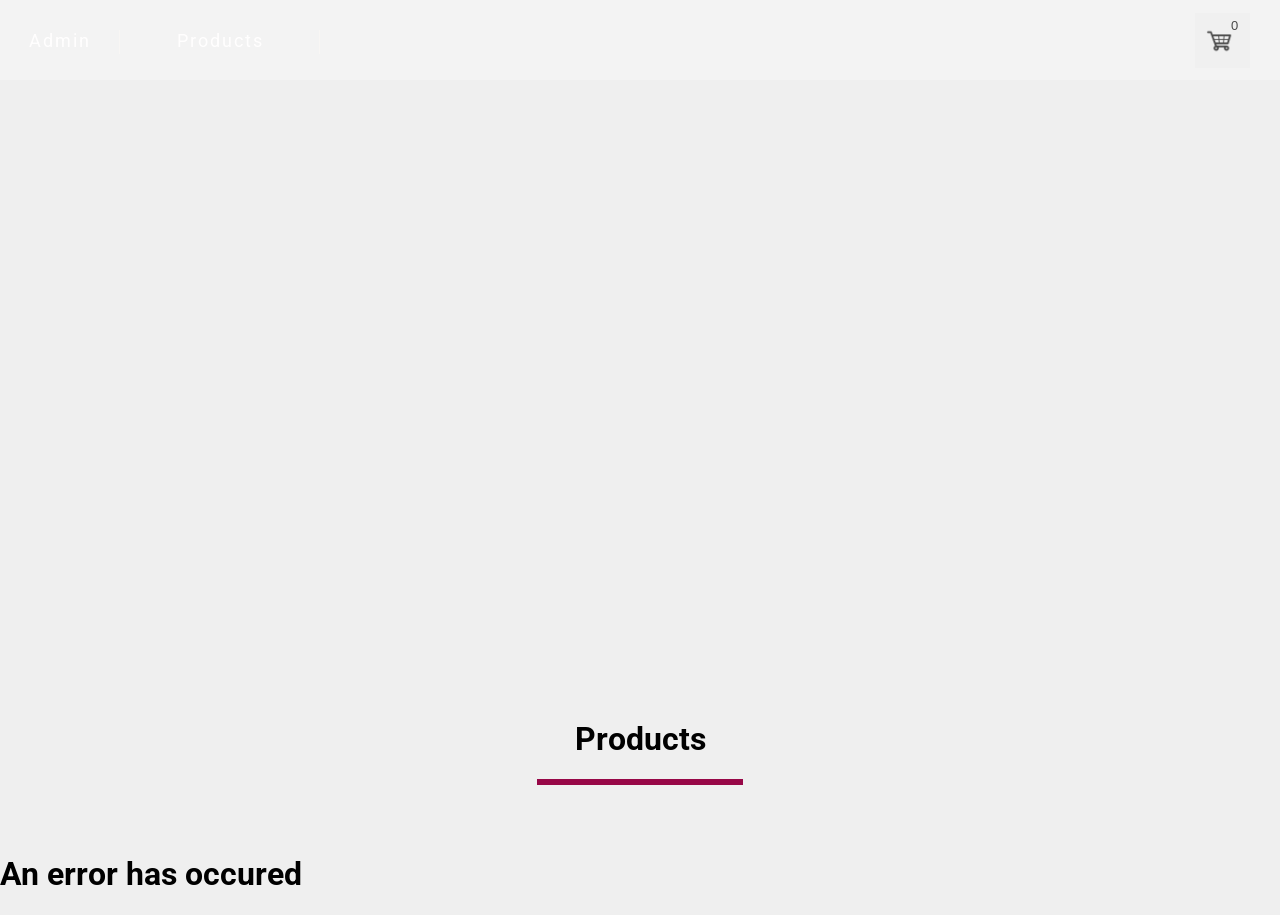
<file: index.html>
<!DOCTYPE html>
<html lang="en">
  <head>
    <meta charset="UTF-8" />
    <meta http-equiv="X-UA-Compatible" content="IE=edge" />
    <meta name="viewport" content="width=device-width, initial-scale=1.0" />
    <link rel="icon" type="image/png" sizes="32x32" href="./Img/favicon-32x32.png">
    <link rel="preconnect" href="https://fonts.gstatic.com" />
    <link rel="preconnect" href="https://fonts.gstatic.com" />
    <link rel="preconnect" href="https://fonts.gstatic.com" />
    <link
      href="https://fonts.googleapis.com/css2?family=Roboto:ital,wght@0,500;1,100;1,300&display=swap"
      rel="stylesheet"
    />
    <link rel="stylesheet" href="./styles/sidebar.css" />
    <link rel="stylesheet" href="./styles/global_style.css" />
    <link rel="stylesheet" href="./index/mainpage.css" />
    <link rel="stylesheet" href="./productCart/productCart.css">
    
    <title>Clothes Shop</title>
  </head>
  <body>

    <div class="nav-small" >
      <ul>
           <li>
            <a  href='index.html'>Home</a>
          </li>
          <li>
            
            <a href="dashboard.html">
              Admin
            </a>
          </li>
          <li>            
            <a  href="index.html"> Products</a>        
          </li>               
      </ul>
  </div>
    
          
        </button>
      </div>
      
  </div>


    <div class="container">      
      <div class="nav__container">
        <nav class="navbar__content">
          
       
          <a  class="pseudo" href="dashboard.html">Admin</a>
          <a href="#main__title"> <p id='pLink' >Products</p></a>
        
          
            <button class='nav_btn' id='nav_btn'>
              <div class='cart_quantity_container'> 
                <p id='cart_quantity'>0</p>
              </div>
              <img  src="./Img/cart.png" alt="" /> 
            </button>           
          
        </nav>
      </div>
      <div class="main__title" id='main__title'>
        <h1 >Products</h1>
        <hr />
      </div>
      <div class="noLoading" id="loading">
        <h1>Loading...</h1>

      </div>
      <div class="noError" id="error">
        <h1>An error has occured</h1>
      </div>
      <div class='alert' id='alert'>
        <p id='alert_msg'></p>
      </div>
      
    </div>
   
    <script src="https://oargacatalinpetru.github.io/final/index/mainpage.js"></script>
    <script src="https://oargacatalinpetru.github.io/final/index/globalJs/globaljs.js"></script>
  </body>
</html>
</file>
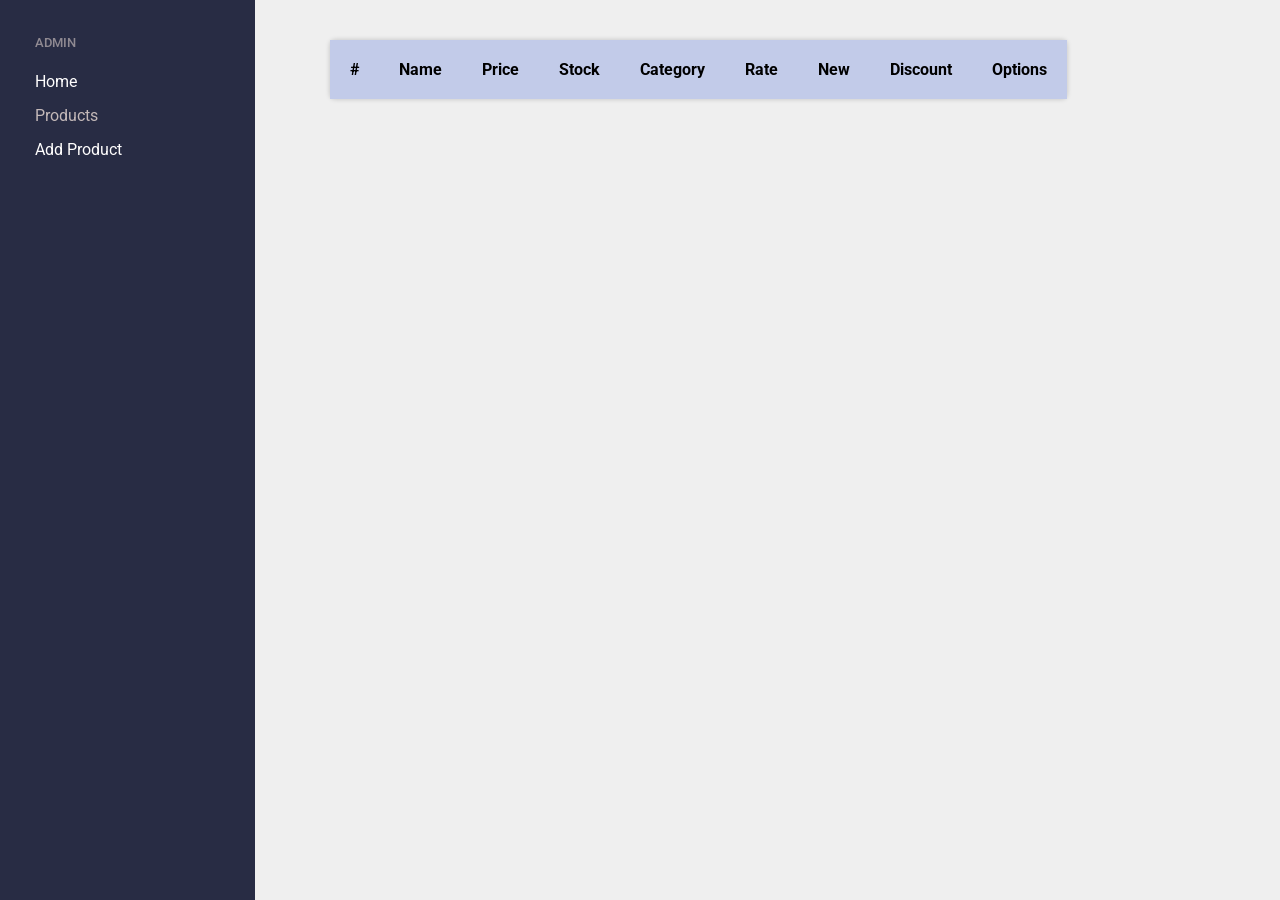
<file: dashboard.html>
<!DOCTYPE html>
<html lang="en">
<head>
  <meta charset="UTF-8">
  <meta http-equiv="X-UA-Compatible" content="IE=edge">
  <meta name="viewport" content="width=device-width, initial-scale=1.0">
  <link rel="stylesheet" href="./styles/global_style.css">
  <link
      href="https://fonts.googleapis.com/css2?family=Roboto:ital,wght@0,500;1,100;1,300&display=swap"
      rel="stylesheet"
    />
    <link rel="icon" type="image/png" sizes="32x32" href="./Img/favicon-32x32.png">
    <link rel="stylesheet" href="./dashboard/dashboard.css">
    <link rel="stylesheet" href="./dashboard/sidebar.css">
  <title>Admin</title>
</head>
<body>
  <div class='main_container'>
    <div class='sidebar'>
      <div>
      </div>
      <h5>ADMIN</h5>
      <ul>
        <li><a href="index.html">Home</a></li>
        <li class='current'>Products</li>
        <li>
          <a href="./dashboard/createproduct.html">Add Product</a>  
        </li>
      </ul>
    </div>
    <div class='noLoading' id="loading">
      <img src="./Img/dashboard/loading.gif" alt="">
    </div>
   <div class='table_container'>
     
    <table class="table" id='table'>
      <thead>
        <tr>
          <th scope="col">#</th>
          <th scope="col">Name</th>
          <th scope="col">Price</th>
          <th scope="col">Stock</th>     
          <th scope="col">Category</th>      
          <th scope="col">Rate</th>
          <th scope="col">New</th>
          <th scope="col">Discount</th>
          <th scope="col">Options</th>          
        </tr>
      </thead>
      <tbody id='tbody'>
       
      </tbody>
    </table>
   </div>
  </div>
  <div id="myModal" class="modal">   
   <div class="modal-content">
     <span class="close">&times;</span>
     <p>Remove product?</p>
     <hr>
     <button id='siBtn'>Yes</button>
     <button id='noBtn'>No</button>
   </div>
   
  </div> 
  <div class='alert' id='alert'>
    <p id='alert_msg'></p>
  </div>
  
  <script src="./dashboard/dashboard.js"></script>
</body>
</html>
</file>
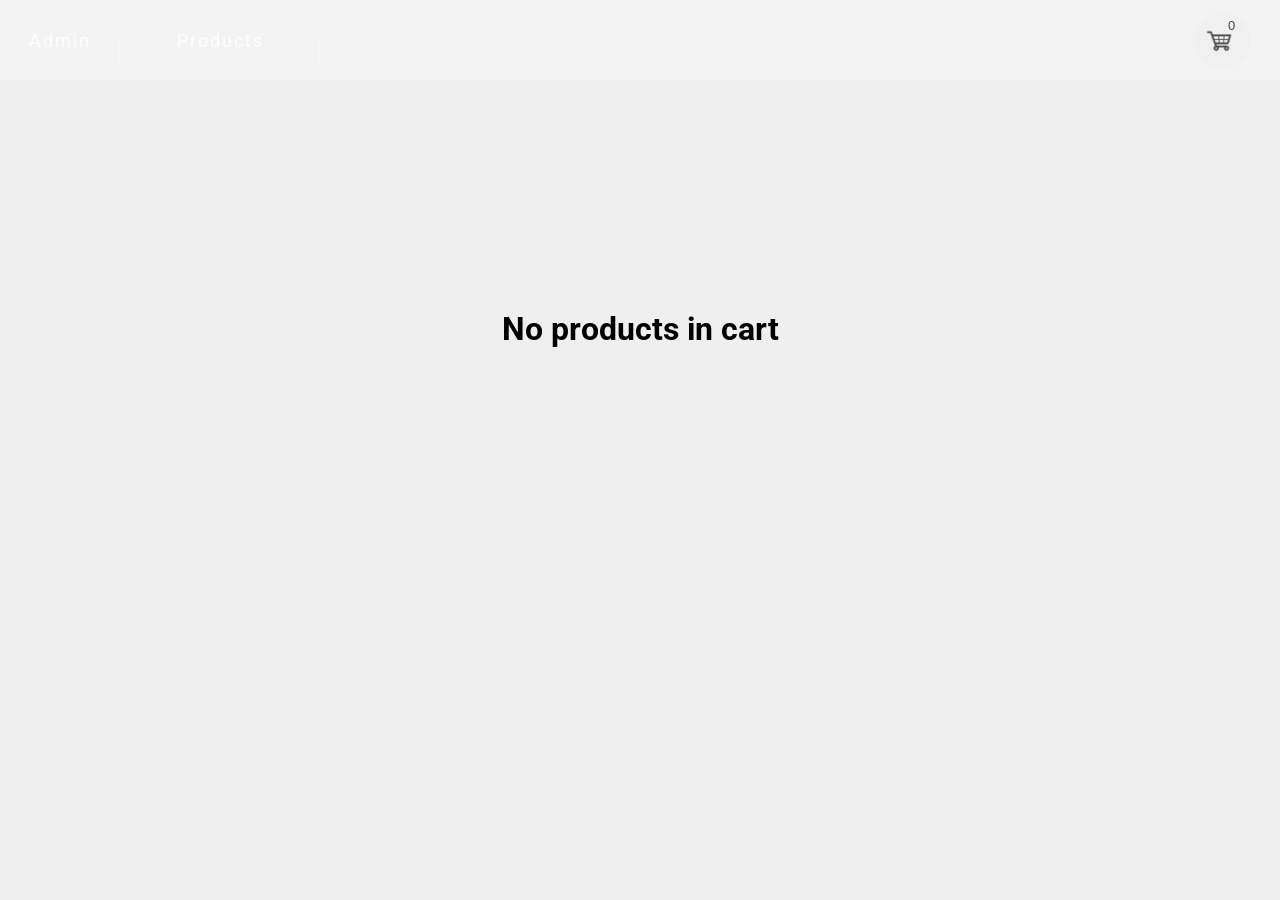
<file: productcart.html>
<!DOCTYPE html>
<html lang="en">
  <head>
    <meta charset="UTF-8" />
    <meta http-equiv="X-UA-Compatible" content="IE=edge" />
    <meta name="viewport" content="width=device-width, initial-scale=1.0" />
    <link rel="icon" type="image/png" sizes="32x32" href="./Img/favicon-32x32.png">
    <link rel="preconnect" href="https://fonts.gstatic.com" />
    <link rel="preconnect" href="https://fonts.gstatic.com" />
    <link rel="preconnect" href="https://fonts.gstatic.com" />
    <link
      href="https://fonts.googleapis.com/css2?family=Roboto:ital,wght@0,500;1,100;1,300&display=swap"
      rel="stylesheet"
    />
    <link rel="preconnect" href="https://fonts.gstatic.com">
    <link href="https://fonts.googleapis.com/css2?family=Montserrat:ital@1&display=swap" rel="stylesheet">
    <link rel="stylesheet" href="./styles/sidebar.css" />
    <link rel="stylesheet" href="./styles/navbarShort.css" />
    <link rel="stylesheet" href="./styles/global_style.css" />
    <link rel="stylesheet" href="./productCart/productCart.css" />

  
    
    <title>Outlet</title>
  </head>
  <body>  
    <div class="nav-small" >
      <ul>
           <li>
            <a  href='./index.html'>Home</a>
          </li>
          <li>
            <a href="./dashboard.html">Admin</a>
          </li>
          <li>            
            <a  href="./index.html"> Products</a>        
          </li>               
      </ul>
  </div>
   
  <div class="container">      
    <div class="nav__container">
    <nav class="navbar__content">
      
      <a class="pseudo" href="./dashboard.html">Admin</a>
      <a class="pseudo" href="./index.html"> Products</a>     
      <button class='nav_btn' id='nav_btn'>
        <div class='cart_quantity_container'> 
          <p id='cart_quantity'>0</p>
        </div>
        <img  src="./Img/cart.png" alt="" /> 
      </button>     
    </nav>
  </div>

  <div class='main_container' id='main_container'>
    <div class='cart_main_container' id='cart_main_container'>
                
    </div>
    
      <div class='cart_detail' id='cart_detail'>
        <h2>Summary</h2>
        <h4 id='cart_detail_quantity'>Quantity : 1</h4>
        <h4 id='cart_detail_total'>Total: $1000</h4>
        <button id='comprar_btn'>Buy</button>
      </div>
    </div> 
    <div class='cart_empty' id='cart_empty'>
      <h1>No products in cart</h1>
    </div>
      
  </div>
 
    <script src="./productCart/productCart.js"></script>
    <script src="./index/mainpage.js"></script>
  </body>
</html>
</file>
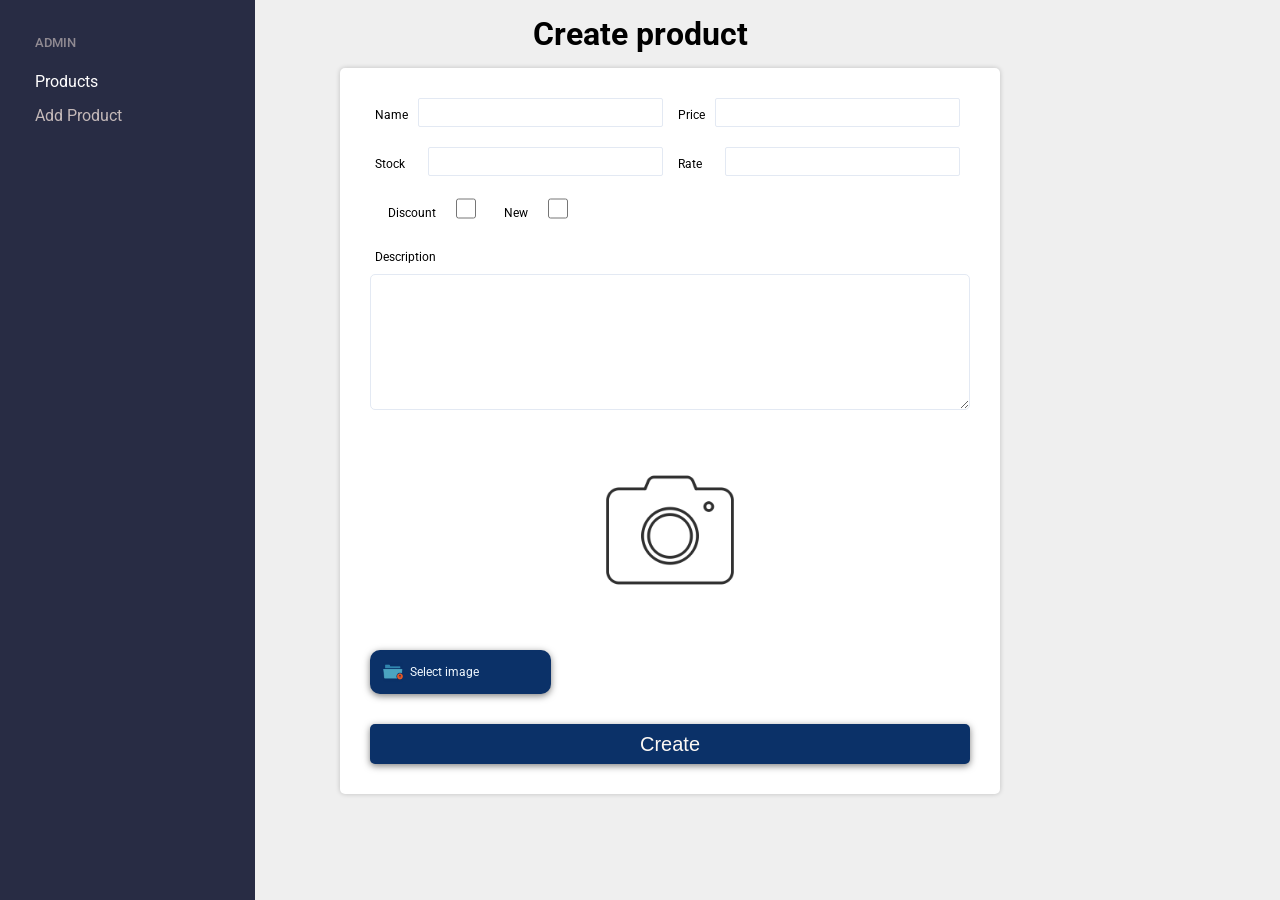
<file: dashboard/createproduct.html>
<!DOCTYPE html>
<html lang="en">
<head>
  <meta charset="UTF-8">
  <meta http-equiv="X-UA-Compatible" content="IE=edge">
  <meta name="viewport" content="width=device-width, initial-scale=1.0">
  <link
      href="https://fonts.googleapis.com/css2?family=Roboto:ital,wght@0,500;1,100;1,300&display=swap"
      rel="stylesheet"
    />
    <link rel="stylesheet" href="../styles/global_style.css">
    <link rel="stylesheet" href="sidebar.css">
    <link rel="stylesheet" href="./createProduct/createproduct.css">
 
  <title>Admin</title>
</head>
<body>
  <div>

 
  <div class='main_container'>
    <div class='sidebar'>
      <div>

      </div>
      <h5>ADMIN</h5>
      <ul>
        <li>        
          <a href="../dashboard.html">Products</a>         
        </li>
      
        <li class='current'>
           Add Product  
        </li>
      </ul>
      </ul>
    </div>
    <div class='form_container'> 
      <div class='title'>

        <h1>Create product</h1>
      </div>
       <form action="" id='form'>
        <div class='nombrePrecio'>
           <label for="">Name</label>
           <input type="text" id='nombre'>      
           <label for="">Price</label>
           <input type='number' id='precio'>
        </div>        
        <div class='stockRate'>
          <label for="">Stock</label>
          <input type="number" id='stock'>
          <label for="">Rate</label>
          <input type="number" id='rate'>
        </div>
        <div class='categoriaCheckbox'>
          <label style="display:none" for="">Category</label>
          <input style="display:none" class='categoria' type="text" id='categoria' value="Tshirts">
          <div class='checkbox'>
            <label for="">Discount </label>
            <input type="checkbox" id='descuento' >
            <label for="">New </label>
            <input type="checkbox" id='novedad' >         
          </div>
        </div>
        <label for="">Description</label>
        <textarea type="textarea" id='descripcion' rows="5" cols="70"></textarea>
        <label style="display:none" for="">Short description</label>
        <input style="display:none" type="text" id='descritpionCorta'>
        <img id='img-id' src='../Img/dashboard/imageprev.png'>              
        <div class='image'>
            
              <input type="file" id="file" name="img" accept="image/*">
              <label for="file">
                <img src="../Img/dashboard/upload.png" alt="">
                <p>Select image</p>
              </label>
                       
        </div>
        <button type='submit' id='btn'>
          Create
        </button>       
      </form>
    </div>
    <div class='alert' id='alert'>
      <p id='alert_msg'></p>
    </div>
  </div>
  </div> 
  <script src="./createProduct/createproducts.js"></script>
</body>
</html>
</file>
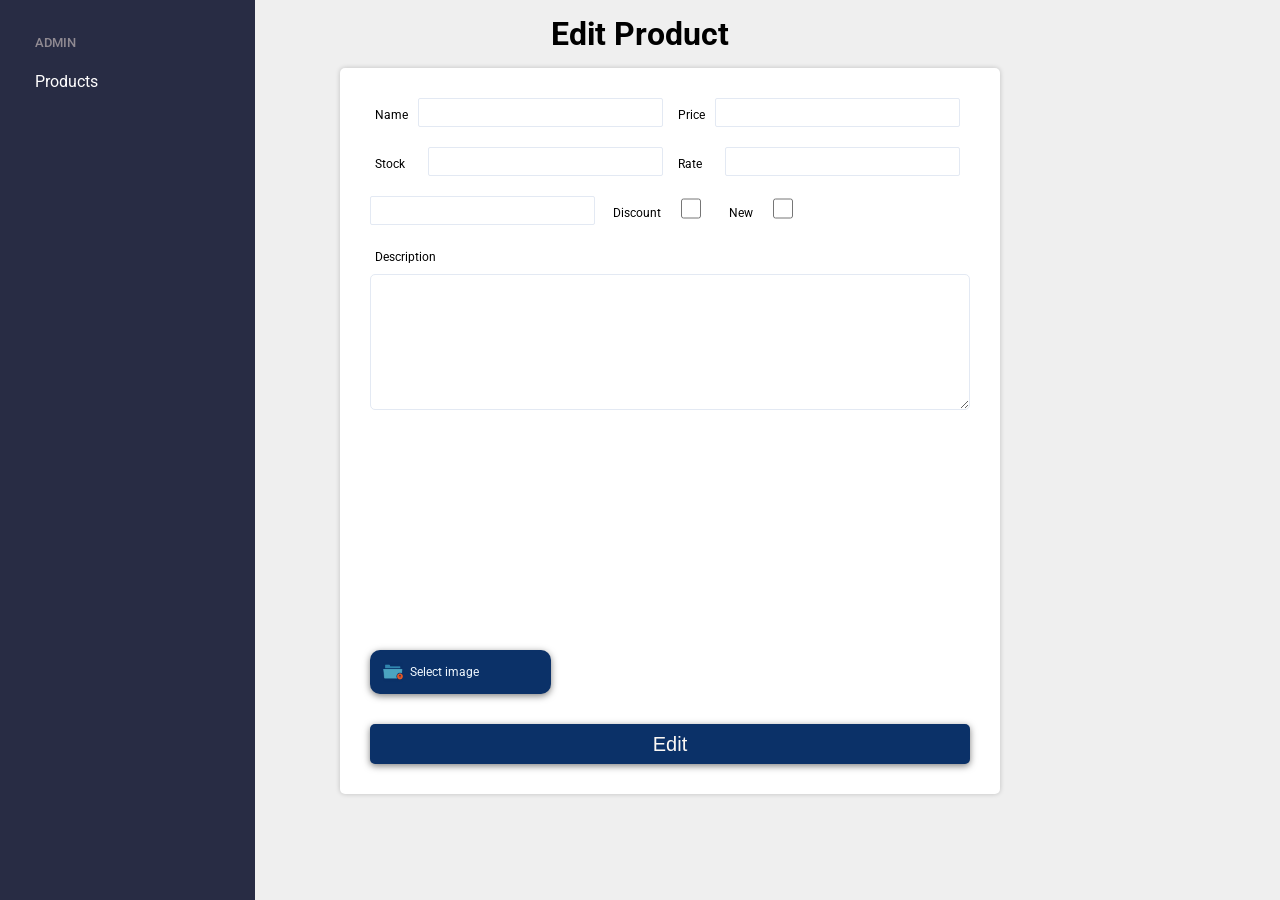
<file: dashboard/updateproduct.html>
<!DOCTYPE html>
<html lang="en">
<head>
  <meta charset="UTF-8">
  <meta http-equiv="X-UA-Compatible" content="IE=edge">
  <meta name="viewport" content="width=device-width, initial-scale=1.0">
  <link
      href="https://fonts.googleapis.com/css2?family=Roboto:ital,wght@0,500;1,100;1,300&display=swap"
      rel="stylesheet"
    />
    <link rel="stylesheet" href="../styles/global_style.css">
    <link rel="stylesheet" href="sidebar.css">
    <link rel="stylesheet" href="./createProduct/createproduct.css">
 
  <title>Edit Product</title>
</head>
<body>
  <div class='main_container'>
    <div class='sidebar'>
    
      <h5>ADMIN</h5>
      <ul>
        <li>        
          <a href="../dashboard.html">Products</a>         
        </li>
      </ul>
    </div>
    
   
    <div class='form_container'> 
      <div class='title'>

        <h1>Edit Product</h1>
      </div>
       <form action="" id='form'>
        <div class='nombrePrecio'>
           <label for="">Name</label>
           <input type="text" id='nombre'>      
           <label for="">Price</label>
           <input type='number' id='precio'>
        </div>        
        <div class='stockRate'>
          <label for="">Stock</label>
          <input type="number" id='stock'>
          <label for="">Rate</label>
          <input type="number" id='rate'>
        </div>
        <div class='categoriaCheckbox'>
          <label style="display: none" for="">Category</label>
          <input class='categoria' type="text" id='categoria'>
          <div class='checkbox'>
            <label for="">Discount </label>
            <input type="checkbox" id='descuento' >
            <label for="">New </label>
            <input type="checkbox" id='novedad' >         
          </div>
        </div>
        <label for="">Description</label>
        <textarea type="textarea" id='descripcion' rows="5" cols="70"></textarea>
        <label style="display: none" for="">Short Description</label>
        <input style="display: none" type="text" id='descritpionCorta'>
        <img id='img-id'>
        <div class='image'>
            
          <input type="file" id="file" name="img" accept="image/*">
          <label for="file">
            <img src="../Img/dashboard/upload.png" alt="">
            <p>Select image</p>
          </label>
                   
        </div>
              
        <button type='submit' id='btn'>
          Edit
        </button>       
      </form>
    </div>
    <div class='alert' id='alert'>
      <p id='alert_msg'></p>
    </div>
  </div> 
  <script src="./updateProduct/updateproduct.js"></script>
</body>
</html>
</file>
<file: styles/sidebar.css>
.backdrop {
  position: fixed;
  top: 0;
  left: 0;
  width: 100%;
  height: 100vh;
  background: rgba(0, 0, 0, 0.75);
  z-index: 10;
  transition: all 0.4s linear;
}
.sidebar {
  position: fixed;
  left: 0;
  top: 0;
  z-index: 100;
  height: 100vh;
  width: 70%;
  background: white;
  box-shadow: 0 2px 8px rgba(0, 0, 0, 0.26);
  transition: all 0.3s linear;
  transform: translate(-100%);
}
.logo-sidebar {
  margin: 15px auto;
  width: 9rem;
}
.sidebar-btn-close-container {
  position: relative;
  width: 100%;
}
.sidebar-btn-close {
  position: absolute;
  right: 50px;
  border: none;
  outline: none;
  background-color: white;
  padding: 15px 0 15px 25px;
  width: 30px;
  cursor: pointer;
}
.sidebar-btn-close-icon {
  width: 50px;
  height: 25px;
  background-color: white;
}
.sidebar-btn-close img{
  width: 25px;
}
.show-sidebar {
  
  transform: translate(0);
}
.sidebar ul{
  list-style-type: none;
  padding-left:20px ;
}
.sidebar li {
  padding: 10px 0 15px 0px;
  
}

.sidebar a, .sidebar button {
  font-size: 25px;
  display: flex;
  align-items: center; 
  text-transform: capitalize;
  padding: 0.5rem 1.5rem;
  color: hsl(209, 34%, 30%);
  transition: all 0.3s linear;
  letter-spacing: 0.1rem;
}
.sidebar li:hover {
  background-color: #9bacbe;
}
.sidebar a:hover {
  color: white;
}
.username-sidebar {
  padding: 1rem 1.5rem 0 1.5rem;
}

.logo_container {
  display: flex;
  justify-content: center;
  padding: 40px 0 0 0px;
  font-size: 20px;
}
#li_logout{
  display: none;
}
.logout_sidebar button{
  border: none;
  background-color: transparent;
  

}


@media screen and (min-width: 800px) {
  .show-sidebar {
    display: none;
  }
  .backdrop {
    display: none;
  }
}
</file>
<file: styles/global_style.css>
body {
  margin: 0;
  font-family: 'Roboto', sans-serif;
  background-color: #efefef;
  animation: fadeInFromNone 0.3s ;
}

.container {
  width: 100%;
}

@keyframes fadeInFromNone {
  0% { opacity: 0; }
  20% { opacity: 0; }
  40% { opacity: 0.3; }
  60% { opacity: 0.5; }
  80% { opacity: 0.9; }
  100% { opacity: 1; }
}
</file>
<file: index/mainpage.css>
.nav__container {
  height: 600px;
  width: 100%;  
  background-image: url(https://www.bigfrog.com/augusta/wp-content/uploads/sites/65/2021/08/walkathon_banner.png);  
  padding-top: 0px;
  position: relative; 
}
.logo__container {
  height: 200px;
  width: 250px;
  margin: 0px auto;
 
}
.logo__container img {
  height: 100%;
  width: 100%;
}

.navbar__content { 
  width: 100%;
  height: 80px;
  display: grid;
  grid-template-columns: 120px 200px 200px 300px 200px ;
  position: relative;
  align-items: center;
  background-color: rgba(255, 255, 255, 0.253);
 
}

.navbar__content > img:first-of-type {
  visibility: hidden;
  width: 55px;
  height: 55px;
  object-fit: cover;
  padding: 10px;
  margin-left: 10px;
}
.navbar__content > a {
  text-decoration: none;
  width: 100%;
  height: 100%;
  display: flex;
  justify-content: center;
  align-items: center;
  color: #fffefe;
  font-size: 18px;
  position: relative;
  letter-spacing: 2px;
  cursor: pointer;
   
}


.nav-small{
  display: none;
}
a::before {
  content: '';
  height: 30%;
  width: 1px;
  position: absolute;
  right: 0;
  top: 30px;
  background-color: #fcf8f494;
}
.pseudo {
  position: relative;
  display: flex;
  width: 300px;
  text-align: center;
  transition: all 0.4s linear;  
}
.pseudo::after {
  content: '';
  position: absolute;
  margin: auto;
  height: 3px;
  width: 0px;
  top: 60px;
  background: #bdd2b6;
  transition: all 0.4s linear;
}
.pseudo:hover::after {
  width: 50%;
}
#pLink{
  color: #fffefe;
  font-size: 18px;  
  letter-spacing: 2px;
  cursor: pointer;
}
#currentLink{
  margin-top: 27px;
  font-size: 18px;
  position: relative;
  display: flex;
  border-bottom: 3px solid #bdd2b6;
  padding-bottom: 10px;
  text-align: center;
  
  position: relative;
}


.nav__container p{
  justify-content: center;
  align-items: center;
  color: #fffefe;
  font-size: 25px;
  position: relative;
}
.navbar__content > a:hover {
  color: #d4dad2;
}

.nav_btn {
  width: 55px;
  height: 55px;
  position: absolute;
  right: 0;
  margin-right: 30px;
  background-color: #efefef;
  padding: 8px;
  opacity: 0.7;
  border: none;
  cursor: pointer;
  
}

.nav_btn img {
  width: 75%;
  height: 75%;
  margin: 5px 5px 0 0;
  
}
.nav_btn img:hover {
  opacity: 0.6;
}
/* .cart_quantity_container{
  position: relative;
} */
.cart_quantity_container p{
  color: black;
  font-size: 13px;
  position: absolute;
  top:-8px;
  left:28px;
 
}

.banner {
  width: 100%;
}
.banner img {
  width: 100%;
}
h3 {
  text-align: center;
  font-size: 25px;
  margin: 0;
  padding-top: 10px;
}
a {
  text-decoration: none;
}
.main__title {
  text-align: center;
  margin: 120px 0 70px 0;
}
.main__title hr {
  width: 200px;
  border: 3px solid #970747;
  background-color: #970747;
}

.titulo {
  display: grid;
  grid-template-columns: repeat(4, 23%);
  gap: 15px;
  width: 100%;

  justify-content: center;
}
.titulo h2 {
  width: 100%;
  margin: 20px;
  font-size: 20px;
  text-shadow: 0 8px 10px rgba(97, 100, 109, 0.5);
}
.gallery {
  display: grid;
  grid-template-columns: repeat(4, 23%);
  gap: 15px;
  width: 100%;
  margin: 0 auto;
  justify-content: center;
}
.content {
  width: 100%;
  padding: 10px 20px 10px 20px;
  margin: 15px;
  box-sizing: border-box;
  float: left;
  text-align: center;

  background:#ffffff; 

}
@keyframes fadeIn {
  from { opacity: 0; }
    to { opacity: 1; }
}
.content:hover {
  box-shadow: 0 0 15px rgba(55, 103, 207, 0.589);
}
.content > img:first-of-type {
  height: 200px;
  max-width: 90%;
  object-fit: cover;
  text-align: center;
  margin: 10px auto;
  display: block;
  padding: 10px;
 
  
}
.content hr {
  width: 85%;
  border: 1px solid rgba(0, 0, 0, 0.1);
  margin-top: 5px;
}
p {
  text-align: center;
  color: #4f555a;
  padding: 0 8px;
}
.price_container {
  display: flex;
  justify-content: center;
}
.price {
  font-size: 20px;
  text-align: center;
  color: #ff3d71;
  font-weight: 500;
  margin: 0;
  padding: 5px;
}
.crossedPrice {
  font-size: 20px;
  text-decoration: line-through;
  text-align: center;
  color: #a88e95;
  font-weight: 500;
  margin: 0;
  padding: 5px;
}
.offPrice {
  display: none;
}
.star__container{
  display: inline-block;
}
.star__container img{
  
  height: 25px;
  margin: 0;
}
.btns__card {
  margin: 20px 0 35px 0;
  display: flex;
  justify-content: center;
}
.btn__cart {
  display: flex;
  background-color: #1967d3;
  color: #fff;
  font-weight: 500;
  border: none;
  height: 40px;
  width: 45%;
  padding: 11px 21px 10px 21px;
  border-radius: 5px;
  font-size: 15px;
  margin-right: 15px;
  justify-content: center;
  align-items: center;
  box-shadow: 0px 8px 15px rgba(0, 0, 0, 0.3);
  cursor: pointer;
}
.btn__cart p {
  font-weight: 500;
  color: #fff;
  font-size: 90%;
}
.btn__cart img {
  height: 13px;
  width: 13px;
  margin-left: 6px;
  padding: 2px;
}
.btn__detail {
  display: flex;
  justify-content: center;
  align-items: center;
  border: none;
  width: 40%;
  height: 40px;
  border-radius: 5px;
  padding: 11px 21px 10px 21px;
  margin-right: 5px;
  background-color: #ebe7e7;

  box-shadow: 0 5px 11px 0 rgb(0 0 0 / 14%), 0 4px 15px 0 rgb(0 0 0 / 12%);
  cursor: pointer;
}
.btn__detail:focus, .btn__cart:focus {
  outline: 0;
}
.btn__detail p {
  font-weight: 500;
  color: #4f4f4f;
  font-size: 90%;
}
.btn__detail img {
  height: 13px;
  width: 13px;
  margin-left: 5px;
  padding: 2px;
}
.btn__cart:hover {
  box-shadow: 0 0 10px rgba(88, 119, 187, 0.589);
}
.btn__detail:hover {
  box-shadow: 0 0 10px rgba(84, 93, 114, 0.589);
}

.btn__container {
  text-align: center;
  margin: 30px 0 30px 0;
  
}
.btn__container button:focus{
  outline:0
}
.btn__container img {
  width: 25px;
  height: 25px;
  margin: 0 auto 30px 0;
  box-shadow: 0 5px 10px rgba(97, 100, 109, 0.6);
  border-radius: 50px;

}

.btn__container button {
  padding: 0;
  color: black;
  background-color: transparent;
  border: none;
  cursor: pointer;
}
.btn__container h4 {
  font-size: 15px;
  text-shadow: 0 5px 10px rgba(97, 100, 109, 0.6);
  background-color: none;
}
.loading {
  text-align: center;
  margin: 30px 0 100px 0;
}
.loading h1 {
  margin-bottom: 30px;
  font-size: 25px;
}
.loading img {
  margin: 0;
  width: 300px;
  border-radius: 15px;
}
.noLoading, .noError {
  display: none;
}
.showNone{
  display:none;
  opacity: 0;
}
.showMore{
  display: grid;
  opacity: 1;
  transition: all 1s;
}
.product_discount{
  display: none;
}
.hamburger{
  display: none;
  background-color: transparent;
  border: none;
  cursor: pointer;
}
.hamburger img:hover{
  opacity: 0.4;
}
.hamburger img{
  
  width: 55px;
  height: 40px;
  margin-left: 15px;
}

.alert{
  display: none;
  background-color:  #c5fac5;
  width: 400px;
  height: 65px;  
  justify-content: left ;
  align-items: center;
  border-radius: 3px;
  margin: 5px auto;
  position: fixed;
  z-index: 101;
  top: 0;
  left: 0;
  right: 0;
  box-shadow: 0 5px 8px rgba(183, 185, 192, 0.3);
  animation: fadeIn 0.3s
}
.alert img{
  width: 30px;
  height: 30px;
  margin-right: 10px;
  margin-left: 20px;
}

.logout_btn{
  display: none;
  border: none;
  background-color: transparent;
  color: #fffefe;
  font-size: 18px;
  position: relative;
  letter-spacing: 2px;
  cursor: pointer;
}
.logout_btn:hover{
  color: #d4dad2;
}
.btn_cart_disabled{
  background-color:#6097e4;
  box-shadow: none;
  cursor:not-allowed;
}
.btn_cart_disabled:hover{
  box-shadow: none;
}


@media (max-width: 1100px) {
  .btns__card {
    display: block;
  }
  .btn__cart,
  .btn__detail {
    margin: 0 auto;
    width: 80%;
    margin-top: 15px;
  }
  
  .btn__detail img{
    margin-right: 5px;
  }
  .titulo {
    display: block;
    text-align:center;
  }
  .btn__container {
    display: block;
    margin: 0;
  }
}
@media (max-width: 1100px) {
  .navbar__content > p{
    display:none
  }
}

@media (max-width: 1024px) {
  .gallery {
    display: grid;
    grid-template-columns: repeat(3, 30%);
    gap: 15px;
    width: 100%;
    margin: 0 auto;
    justify-content: center;
  }
  .titulo {
    display: block;
    text-align:center;
  }
 
}
@media (max-width: 800px) {
  .nav__container{
    height: 300px;
  }
  .navbar__content > a {
    display:none
  }
  .logout_btn{
    display:none !important
  }
  .navbar__content > img:first-of-type {
    display: none;
  }
  .hamburger {
    display: block;
  }
  .gallery {
    display: grid;
    grid-template-columns: repeat(2, 40%);
    gap: 15px;
    width: 100%;
    margin: 0 auto;
    justify-content: center;
  }
  .content{
    margin: 0 0 30px 0;
  }
  
  .btn__cart img,
  .btn__detail img {
    height: 20px;
    width: 20px;
  }
  .titulo {
    display: block;
    text-align:center;
  }
  .btn__container {
    display: block;
    margin: 0;
  }
  .btn__container button h4,
  .btn__container button img {
    margin-left: 30px;
  }
}
@media (max-width: 650px) {
  .alert{
    margin-top: 20px;
  }
  .gallery {
    display: block;
    width: 450px;
  }
 
}
@media (max-width: 500px) {
  .gallery {
    display: block;
    width: 350px;
  }

}
@media (max-width: 400px) {
  .gallery {
    display: block;
    width: 300px;
  }
  
}

@media screen and (min-width: 1920px){
  .nav__container {
    height:1100px;    
    background-size: cover;   
    clip-path: polygon(0 0, 100% 0, 100% 85%, 0 100%);  
    
  }
  .content{
    width: 95%;
    height: 570px;
    padding-top: 20px;
  }
  .content > img:first-of-type{
    height: 230px;
  }
 
  
}
</file>
<file: productCart/productCart.css>
.main_container{
  margin: auto;
  display: flex;
  justify-content: center;
  align-items:flex-start;
  width: 80%;
}
.cart_main_container{
  margin: 50px auto;  
  display:block;  
  padding-top: 20px;
  
}
.cart_container{
  margin: 0px 0 20px 0;  
  height: 70px;
  display: grid;
  grid-template-columns: 100px 300px 80px 100px 50px;
  justify-content: center;
  align-items: center; 
background-color: #ffffff;
  padding: 15px 5px 15px 15px
  
}
.cart_image{
  width: 70px;
  height: 70px;
}
.cart_image img{
  width: 90%;
  height: 90%;
  margin: 0;
  object-fit: contain;
}
.cart_title h4{
  margin: 0;
}
.cart_title p{
  color: #58595a;
  margin-bottom: 0;
}
.cart_remove button{
  border: none;
  cursor: pointer;
}
.cart_remove img{
  width: 15px;
}
.cart_detail{
  width: 200px;
  height: 170px;
  padding: 30px;
  margin: 70px 0 130px 10px;
  background-color: #dadbdf;
  border-radius: 10px;
  letter-spacing: 2px;
  box-shadow: 10px 10px 10px 2px rgba(0,0,0,0.07);
  
 
}
.cart_detail h2{
  margin-top: 0;
  text-align: center;
}
.cart_detail button{
  border: none;
  border-radius: 5px;
  padding: 10px;
  width: 210px;
  height: 40px;
  background-color: #3151ba;
  box-shadow: 10px 10px 10px 2px rgba(0,0,0,0.15);
  color: azure;
  letter-spacing: 3px;
  font-size: 18px;
  cursor: pointer;
}
.cart_detail img{
  width: 20px;
 
}
.cart_empty{
  display:none;
  text-align: center;
  margin-top: 100px;
  margin-bottom: 150px;
  height: 200px;
}

.nav-small{
  display: none;
}


@media (max-width: 800px){
  .main_container{
   display: block;
    
  }
  .nav-small{
    display: flex;
    color: black;
    text-decoration: none;
    list-style-type:none;

  }

  .nav-small ul{
    text-decoration: none;
    list-style-type: none;
    list-style: none;
  }
  .nav-small ul li a{
    text-decoration: none;
    list-style-type: none;
    list-style: none;
  }

 
  .cart_container{
    grid-template-columns: 70px 110px 30px 50px 60px;
    height: 110px;
    
    width: 100%;    
  }
  .cart_detail{
    width: 230px;
    margin-left: 0;   
  }
  .cart_detail button{
    width: 230px;
  }
  .cart_remove button{
    margin-left: 10px;
  }
  
}

@media screen and (min-width: 1920px){
  .main_container{
    margin-bottom: 10rem;
  }
  .cart_detail{
    width: 350px;
    height: 200px;
    display: flex;
    flex-direction: column;
    
  }
  .cart_detail h4{
    margin: 15px
  }
  .cart_detail button{
    margin: 20px auto;    
  }
  .cart_container{
    height: 90px;  
    grid-template-columns: 150px 350px 130px 150px 100px;    
  }
  .cart_image img{
    width: 110%;
    height: 110%;
  }
  .cart_empty{
    
    margin-bottom: 20rem;
    
  }
}
</file>
<file: dashboard/dashboard.css>
.table_container{  
  margin: 40px auto; 
  margin-left:  330px;
  
}
.table{  
  background-color: #fcf8f4;
  box-shadow: 0 0 5px rgba(0, 0, 0, 0.2);
  border-spacing:0 ;
  border-radius: 5px;
 
}
.table thead{
  background-color: rgb(194, 203, 233);
}
.table th{
  padding: 20px;
}
.table td{
 text-align: center;
 padding: 10px;
}

.icons_container{
  display: flex;
  width: 110px;
  padding: 10px;
  
}
.icons_container button {
  border: none;
  cursor: pointer;
  margin-right: 10px;
  width: 70px;
  padding: 5px;
  border-radius: 5px;
}
.icons_container button:hover {
  box-shadow: 0 0 5px rgba(0, 0, 0, 0.3);
}
.icons_container button img{
  width: 15px;  
  padding: 5px;  
}
.edit{
  background-color: rgb(106, 212, 106);
}
.delete{
  background-color: rgb(241, 58, 58);
}
.greyRow{
  background-color: #e9e5e5;
}

.modal {
  display: none; 
  position: fixed; 
  z-index: 1; 
  padding-top: 100px; 
  left: 0;
  top: 0;
  width: 100%; 
  height: 100%; 
  overflow: auto; 
  background-color: rgb(0,0,0); 
  background-color: rgba(0,0,0,0.4); 
 
}

/* Modal Content */
.modal-content {
  text-align: center;
  background-color: #fefefe;
  margin: auto;
  padding: 20px;
  border: 1px solid #888;
  width: 20%;
  border-radius: 10px;
  
}
.modal-content hr{
  width: 85%;
  border: 1px solid rgba(82, 81, 81, 0.1);
  margin-top: 5px;
}
.modal-content button {
  border: none;
  width: 70px;
  height: 40px;
  color: aliceblue;
  border-radius: 10px;
  margin: 10px;
  font-size: 15px;
  cursor: pointer;
  box-shadow: 0 0 5px rgba(0, 0, 0, 0.2);
}
.modal-content button:hover{
  box-shadow: 0 0 5px rgba(0, 0, 0, 0.4);
}
#siBtn{
  background-color:rgb(241, 58, 58) ;
}
#noBtn{
  color: #000 !important;
}
/* The Close Button */
.close {
  color: #aaaaaa;
  float: right;
  font-size: 28px;
  font-weight: bold;
}

.close:hover,
.close:focus {
  color: #000;
  text-decoration: none;
  cursor: pointer;
}

.alert{
  display:none;
  background-color:  #c5fac5;
  width: 400px;
  height: 65px;  
  justify-content: left ;
  align-items: center;
  border-radius: 3px;
  margin: 5px auto;
  position: fixed;
  z-index: 101;
  
  left: 0;
  right: 0;
  bottom: 0;
  box-shadow: 0 5px 8px rgba(183, 185, 192, 0.3);
  animation: fadeIn 0.3s;
  margin-bottom: 20px;
}
.alert img{
  width: 30px;
  height: 30px;
  margin-right: 10px;
  margin-left: 20px;
}

@media screen and (min-width: 1920px){
  .table_container{   
    margin-left:  450px;    
  }
  .table{     
    width: 1200px;
  }
}
</file>
<file: dashboard/sidebar.css>
.main_container{
  display: flex;
 
  
  
}

.sidebar {
  position: fixed;
  z-index: 1;
  top: 0;
  left: 0;
  overflow-x: hidden;
  height: 100%;
  background-color: #282c44;  
  min-width: 250px;
  margin-right: 30px;
  color:#fffefe ;
  text-align: left;
  padding: 15px 0 0 5px;
  
}
.sidebar h5{
  margin-top: 0 ;
  margin-left: 30px;
  padding-top: 20px;
  color: #c4b9b9ab;
  font-weight: 500;
}
.sidebar h3, h4{
  margin: 0;
  padding-top: 20px;
  padding-bottom: 10px;
  margin-left: 30px;
}
.sidebar ul{
  text-align: left;
  padding-left: 30px;
  
}
.sidebar ul li{
  list-style-type: none;
  margin-bottom:15px ;
}
.sidebar ul li img {
  width: 15px;
  margin-right: 5px;
}

.sidebar ul li a{
  text-decoration: none;
  color:#fffefe
}
.current{
  color:#c4b9b9 
}
.sidebar ul li a:hover{
  
  color:#c4b9b9
}

.loading {
  width: 100%;
  display: flex;
  justify-content: center;
  align-items: center;
  
  
}
.loading h1 {
  margin-bottom: 30px;
  font-size: 25px;
}
.loading img {
  margin: 50px 0 0 250px;
  width: 100px;
  border-radius: 15px;
}
.noLoading {
  display: none;
}

@media screen and (min-width: 1920px){
  .sidebar h5{
    font-size: 21px;
  }
  .sidebar h3, h4{
    font-size: 25px;
  }
  .sidebar ul li{
    font-size: 20px;
    margin-bottom: 22px;
  }
  .sidebar ul li img {
    width: 18px;
    margin-right: 10px;
    
  }
}
</file>
<file: styles/navbarShort.css>
.nav__container {
  height: 210px;
  padding-top: 0px;
  position: relative;
  background-image: url(https://www.bigfrog.com/augusta/wp-content/uploads/sites/65/2021/08/walkathon_banner.png);  
}
.logo__container {
  height: 200px;
  width: 250px;
  margin: 0px auto;
  
 
}
.logo__container img {
  height: 100%;
  width: 100%;
  border-radius: 20px;
  
}

.navbar__content {
 
  width: 100%;
  height: 80px;
  display: grid;
  grid-template-columns: 120px 200px 200px 300px 200px ;
  position: relative;
  align-items: center;
  background-color: rgba(255, 255, 255, 0.253);
}

.navbar__content > img:first-of-type {
  visibility: hidden;
  width: 55px;
  height: 55px;
  object-fit: cover;
  padding: 10px;
  margin-left: 10px;
}
.navbar__content > a {
  text-decoration: none;
  width: 100%;
  height: 100%;
  display: flex;
  justify-content: center;
  align-items: center;
  color: #fffefe;
  font-size: 18px;
  position: relative;
  letter-spacing: 2px;
}
a::before {
  content: '';
  height: 30%;
  width: 1px;
  position: absolute;
  right: 0;
  top: 40px;
  background-color: #fcf8f494;
}
.pseudo {
  position: relative;
  display: flex;
  width: 300px;
  text-align: center;
  border-radius: 6px;
  transition: all 0.4s linear;
}
.pseudo::after {
  content: '';
  position: absolute;
  margin: auto;
  height: 3px;
  width: 0px;
  top: 60px;
  background: #bdd2b6;
  transition: all 0.4s linear;
}
.pseudo:hover::after {
  width: 50%;
}
#currentLink{
  margin-top: 27px;
  font-size: 18px;
  position: relative;
  display: flex;
  border-bottom: 3px solid #bdd2b6;
  padding-bottom: 10px;
  text-align: center;
  
  position: relative;
}
.nav__container p{
  justify-content: center;
  align-items: center;
  color: #fffefe;
  font-size: 25px;
  position: relative;
}
.navbar__content > a:hover {
  color: #d4dad2;
}

.nav_btn {
  width: 55px;
  height: 55px;
  position: absolute;
  right: 0;
  margin-right: 30px;
  background-color: #efefef;
  border-radius: 45px;
  padding: 8px;
  opacity: 0.7;
  border: none;
  cursor: pointer;
  
}

.nav_btn img {
  width: 75%;
  height: 75%;
  margin: 5px 5px 0 0;
  
}
.nav_btn img:hover {
  opacity: 0.6;
}

.cart_quantity_container p{
  color: black;
  font-size: 13px;
  position: absolute;
  top:-8px;
  left:33px;
 
}
.banner {
  width: 100%;
}
.banner img {
  width: 100%;
}
.hamburger{
  display: none;
  background-color: transparent;
  border: none;
  cursor: pointer;
}
.hamburger img:hover{
  opacity: 0.4;
}
.hamburger img{
  
  width: 55px;
  height: 40px;
  margin-left: 15px;
}
.logout_btn{
  display: none;
  border: none;
  background-color: transparent;
  color: #fffefe;
  font-size: 18px;
  position: relative;
  letter-spacing: 2px;
  cursor: pointer;
}
.logout_btn:hover{
  color: #d4dad2;
}

@media (max-width: 800px) {

  .navbar__content > a{
    display:none
  }
  .navbar__content > img:first-of-type {
    display: none;
  }
  .hamburger {
    display: block;
  }
  .nav__container::after{
    height: 60px;
  }
 
}


@media screen and (min-width: 1920px){
  
}
</file>
<file: dashboard/createProduct/createproduct.css>
/* body{
  background-color: #fff !important; 
} */
.sidebar{
  height: 100vh;
  position: fixed;
  
}
.form_container{
  width: 600px;
  margin: 0 auto;
  margin-bottom: 10px;
 
  
}
.title{
  text-align: center;
  margin: 0;
}
.title h1{
  margin: 15px 0 15px 0 ;
}
.form_container form {
  display: flex;
  flex-direction: column;  
  width: 100%;
  margin: 0;
  background: rgb(255, 255, 255);
  padding: 30px;
  border-radius: 5px;
  box-shadow: 0 0 5px rgba(0, 0, 0, 0.2);
}
.form_container label{
  margin: 10px 0 10px 5px;
  font-size: 12px;
}
.form_container input{
  border: none;
  height: 25px;
  border-radius: 2px;
  color: rgb(51, 55, 64);
  background-color: transparent;  
  border: 1px solid rgb(227, 233, 243);
  margin: 0;
  padding-left: 10px;
}
.form_container textarea{
  border: none;
  height: 130px;
  border: 1px solid rgb(227, 233, 243);
  border-radius: 5px;
  background: rgb(255, 255, 255);
  font-family: 'Roboto', sans-serif;
 
  margin: 0;
  padding-left: 10px;
}
.form_container button{
  border: none;
  height: 40px;
  margin-top: 10px;
  width: 100%;
  color: #fcf8f4;
  background-color: #0b3168;
  border-radius: 5px;
  font-weight: 500;
  font-size: 20px;
  box-shadow: 0 2px 7px rgba(0, 0, 0, 0.5);
}
.form_container button:hover{
  box-shadow: 0 0 5px rgba(0, 0, 0, 0.6);
}
.nombrePrecio{
  display: flex;
  justify-content: center;
  margin-bottom: 15px;
 
}
.nombrePrecio input{
  margin-left: 10px;
  margin-right: 10px;
  width: 250px;
}
.nombrePrecio label{
  margin-left: 5px;
 
}
.stockRate{
  display: flex;
  justify-content: center;
  margin-bottom: 15px;
}
.stockRate input{
  margin-left: 10px;
  margin-right: 10px;
  width: 225px;
}
.stockRate label{
  margin-left: 5px;
  margin-right: 13px;
 
}

.categoriaCheckbox{
  display: flex;
  margin-bottom: 10px;
}
.categoriaCheckbox label{
  margin-right: 10px;
}
.categoria {
  width: 211px;
}
/* .categoriaCheckbox input {
  width: 211px;
  
} */
.checkbox {
  display: flex;
  margin:0 0 0 0px;
  
}
.checkbox label{
  margin-left: 18px;
  margin-right: 10px;
}
.checkbox input{
  width: 20px;
  box-shadow: none !important;
  margin-right: 10px;
  margin-left: 10px;
  
 
  
}
.image{
  display: flex;
  width: 100%;
  justify-content: left;
  align-items: center;
  margin: 0;  
 
}
.image img{
  width: 20px;
  height: 20px;
  object-fit: cover;
  margin-right: 7px;
  margin-left:10px;
  
}
.image p{
  font-size: 12px;
}
.image input{
  opacity: 0;
  width: 0.1px;
  height: 0.1px;
  position: absolute;
}
.image label{
  display: flex;
  align-items: center;
  width: 175px;
  padding: 3px;
  margin: 20px 0;
  border-radius: 10px;
  box-shadow: 0 2px 7px rgba(0, 0, 0, 0.5);
  color: aliceblue;
  background-color: #0b3168;
}

#btn img{
  width: 20px;
  margin-top: 5px;
}

.alert{
  display:none;
  background-color:  #c5fac5;
  width: 400px;
  height: 65px;  
  justify-content: left ;
  align-items: center;
  border-radius: 3px;
  margin: 5px auto;
  position: fixed;
  z-index: 101;
  
  left: 0;
  right: 0;
  bottom: 0;
  box-shadow: 0 5px 8px rgba(183, 185, 192, 0.3);
  animation: fadeIn 0.3s;
  margin-bottom: 20px;
}
.alert img{
  width: 30px;
  height: 30px;
  margin-right: 10px;
  margin-left: 20px;
}
#img-id{
  max-width: 200px;
  margin: auto;
  margin-top: 20px;
  min-height: 200px;
  object-fit: cover;
}

select{
  border: 1px solid rgb(227, 233, 243);
  height: 29px;
  border-radius: 2px;
  padding-left: 5px;
  
}

@media screen and (min-width: 1920px){
  .form_container{
    width: 900px;  
    
  }
  .nombrePrecio input , .stockRate input {
    
    width: 100%;
  }
  .categoria {
    width: 360px;
  }

}
</file>
